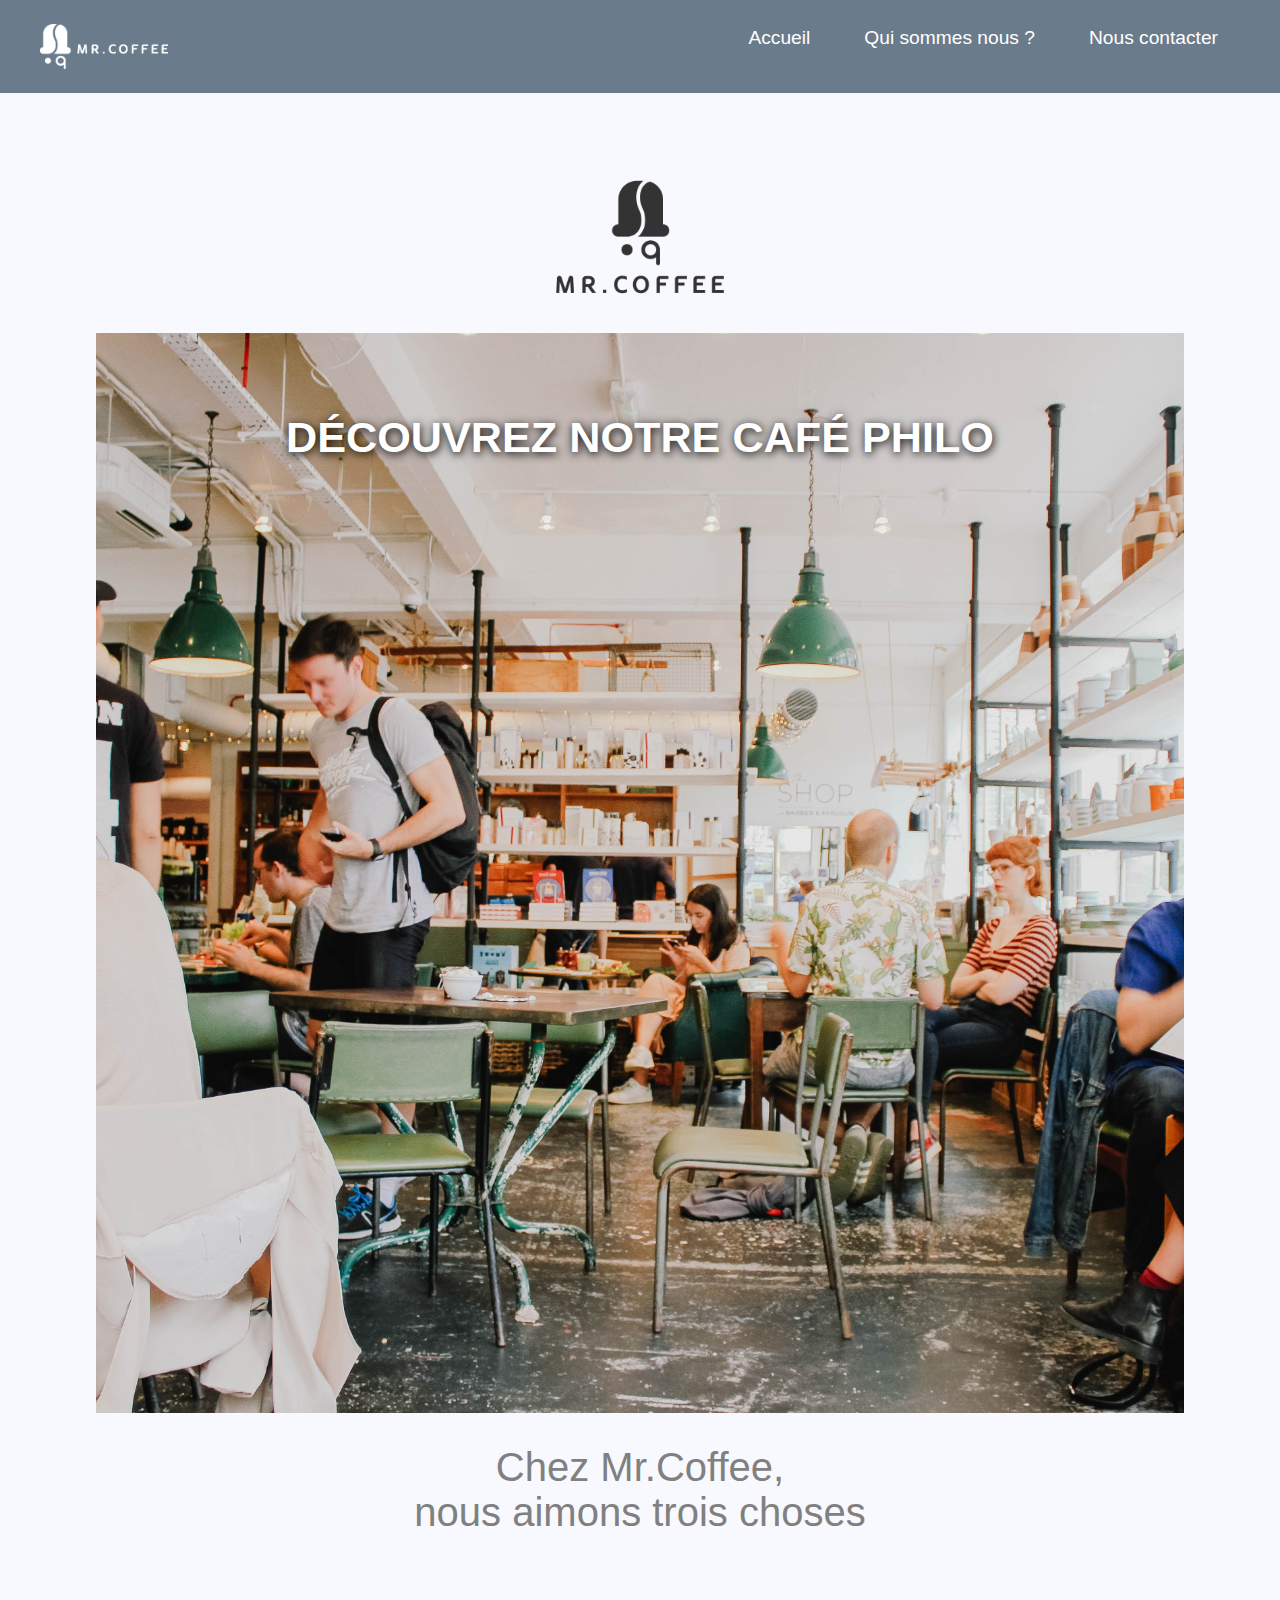
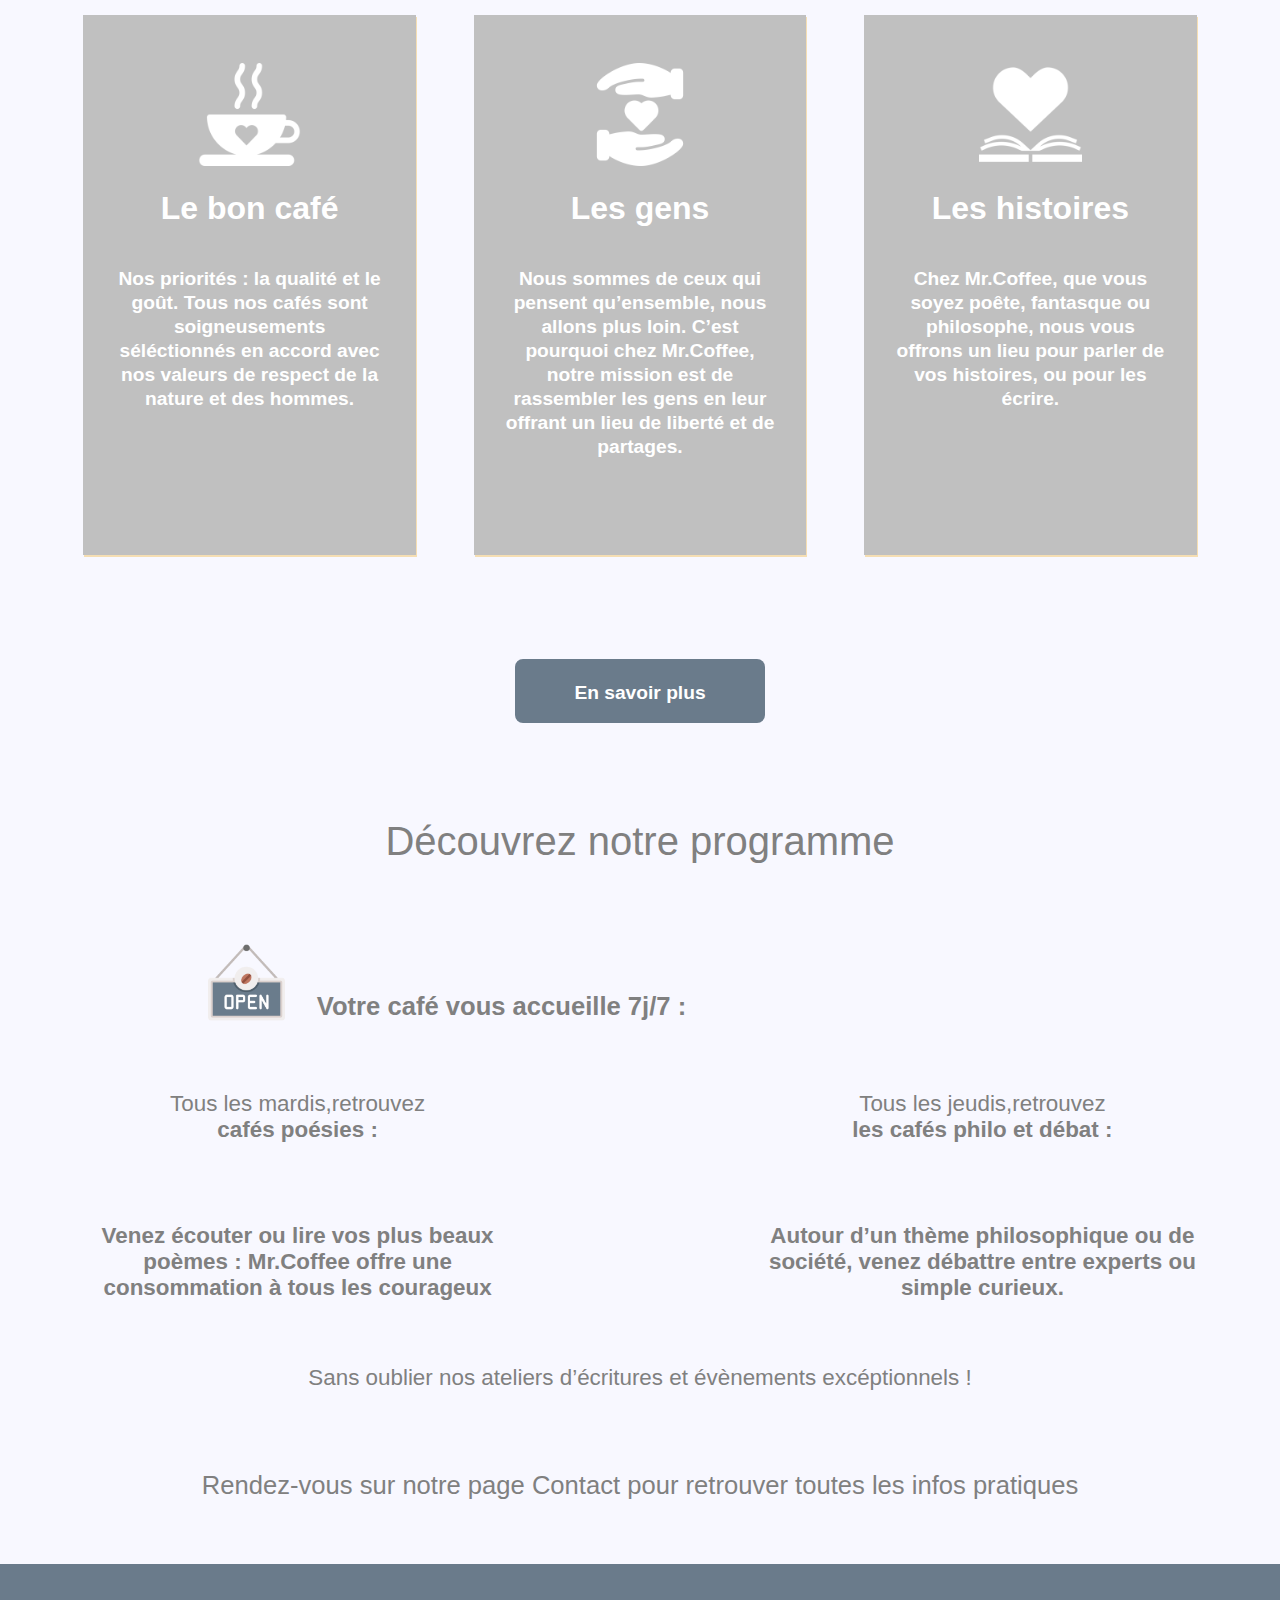
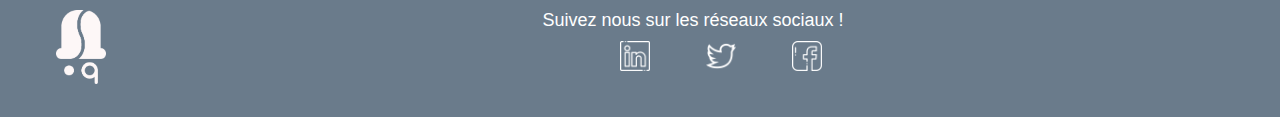
<file: index.html>
<!DOCTYPE html>
<html>

<head>
	<meta charset="utf-8">
	<link rel="stylesheet" href="style.css">
	<meta name="viewport" content="width=device-width, initial-scale=1">
	<title>mr.Coffee</title>
</head>

<body>
	<header>
		<div id="entete">
			<img src="assets/full_logo_white.png" alt="logo mr coffee" id="logow">
			<nav>
				<ul>
					<li><a href="index.html">Accueil</a></li>
					<li><a href="about.html"> Qui sommes nous ?</a></li>
					<li><a href="contact.html">Nous contacter</a></li>
				</ul>
			</nav>
		</div>
		<div id="logodark">
			<img src="assets/logo_mrcoffee.png" alt="logo mr coffee dark" id="dark">
		</div>
	</header>
	<main>
		<section>
			<div id="banniere">
				<h1>découvrez notre café philo</h1>
			</div>
		</section>
		<section>
			<h2>Chez Mr.Coffee,<br>nous aimons trois choses</h2>
			<div id="groupe">
				<div class="carte">
					<img src="assets/icon_cafe.png" alt="icon_cafe">
					<div>
						<h3>Le bon café</h3>
						<p>Nos priorités : la qualité et le goût.
							Tous nos cafés sont soigneusements
							séléctionnés en accord avec nos
							valeurs de respect de la nature et des
							hommes.</p>
					</div>
				</div>

				<div class="carte">
					<img src="assets/icon_gens.png" alt="icone gens">
					<div>
						<h3>Les gens</h3>
						<p>Nous sommes de ceux qui pensent
							qu’ensemble, nous allons plus loin.
							C’est pourquoi chez Mr.Coffee, notre
							mission est de rassembler les gens en
							leur offrant un lieu de liberté et de
							partages.</p>
					</div>
				</div>
				<div class="carte">
					<img src="assets/icon_histoires.png" alt="icone histoire">
					<div>
						<h3>Les histoires</h3>
						<p>Chez Mr.Coffee, que vous soyez
							poête, fantasque ou philosophe, nous
							vous offrons un lieu pour parler de
							vos histoires, ou pour les écrire. </p>
					</div>
				</div>
			</div>
			<div id="button"><a href="about.html">En savoir plus</a> </div>
		</section>

		<section>
			<h2>Découvrez notre programme</h2>
			<div id="pancarte">
				<div>
					<img src="assets/icon_open.png" alt="icone pancarte open">
				</div>
				<div>
					<p><strong>Votre café vous accueille 7j/7 :</strong></p>
				</div>
			</div>
			<div id="jours">
				<div id="mardi">
					<p class="texte-jour">Tous les mardis,retrouvez <strong><br> cafés poésies :</strong></p>
					<p><strong>Venez écouter ou lire vos plus beaux<br>poèmes : Mr.Coffee offre une<br>consommation à
				       tous les courageux  </strong></p>
				</div>
				<div id="jeudi">
					<p class="texte-jour">Tous les jeudis,retrouvez <strong><br> les cafés philo et débat :</strong></p>
					<p><strong>Autour d’un thème philosophique ou de<br>société, venez débattre entre experts
							ou<br>simple
							curieux.
						</strong></p>
				</div>
			</div>
			<div id="bas">
				<p class="texte-jour">Sans oublier nos ateliers d’écritures et évènements excéptionnels ! </p>
				<p id="bas-deux">Rendez-vous sur notre page Contact pour retrouver toutes les infos pratiques</p>
			</div>
		</section>
	</main>
	<footer>
		<img src="assets/logo_blanc.png" alt="logo mr coffee" id="logob">
		<div id="reseaux">
			<p>Suivez nous sur les réseaux sociaux !</p>
			<div id="reseau">
				<img src="assets/logo_linkedin.png" alt="logo linkedin">
				<img src="assets/logo_twitter.png" alt="logo twitter">
				<img src="assets/logo_facebook.png" alt="logo facebook">
			</div>
		</div>

	</footer>
</body>

</html>
</file>
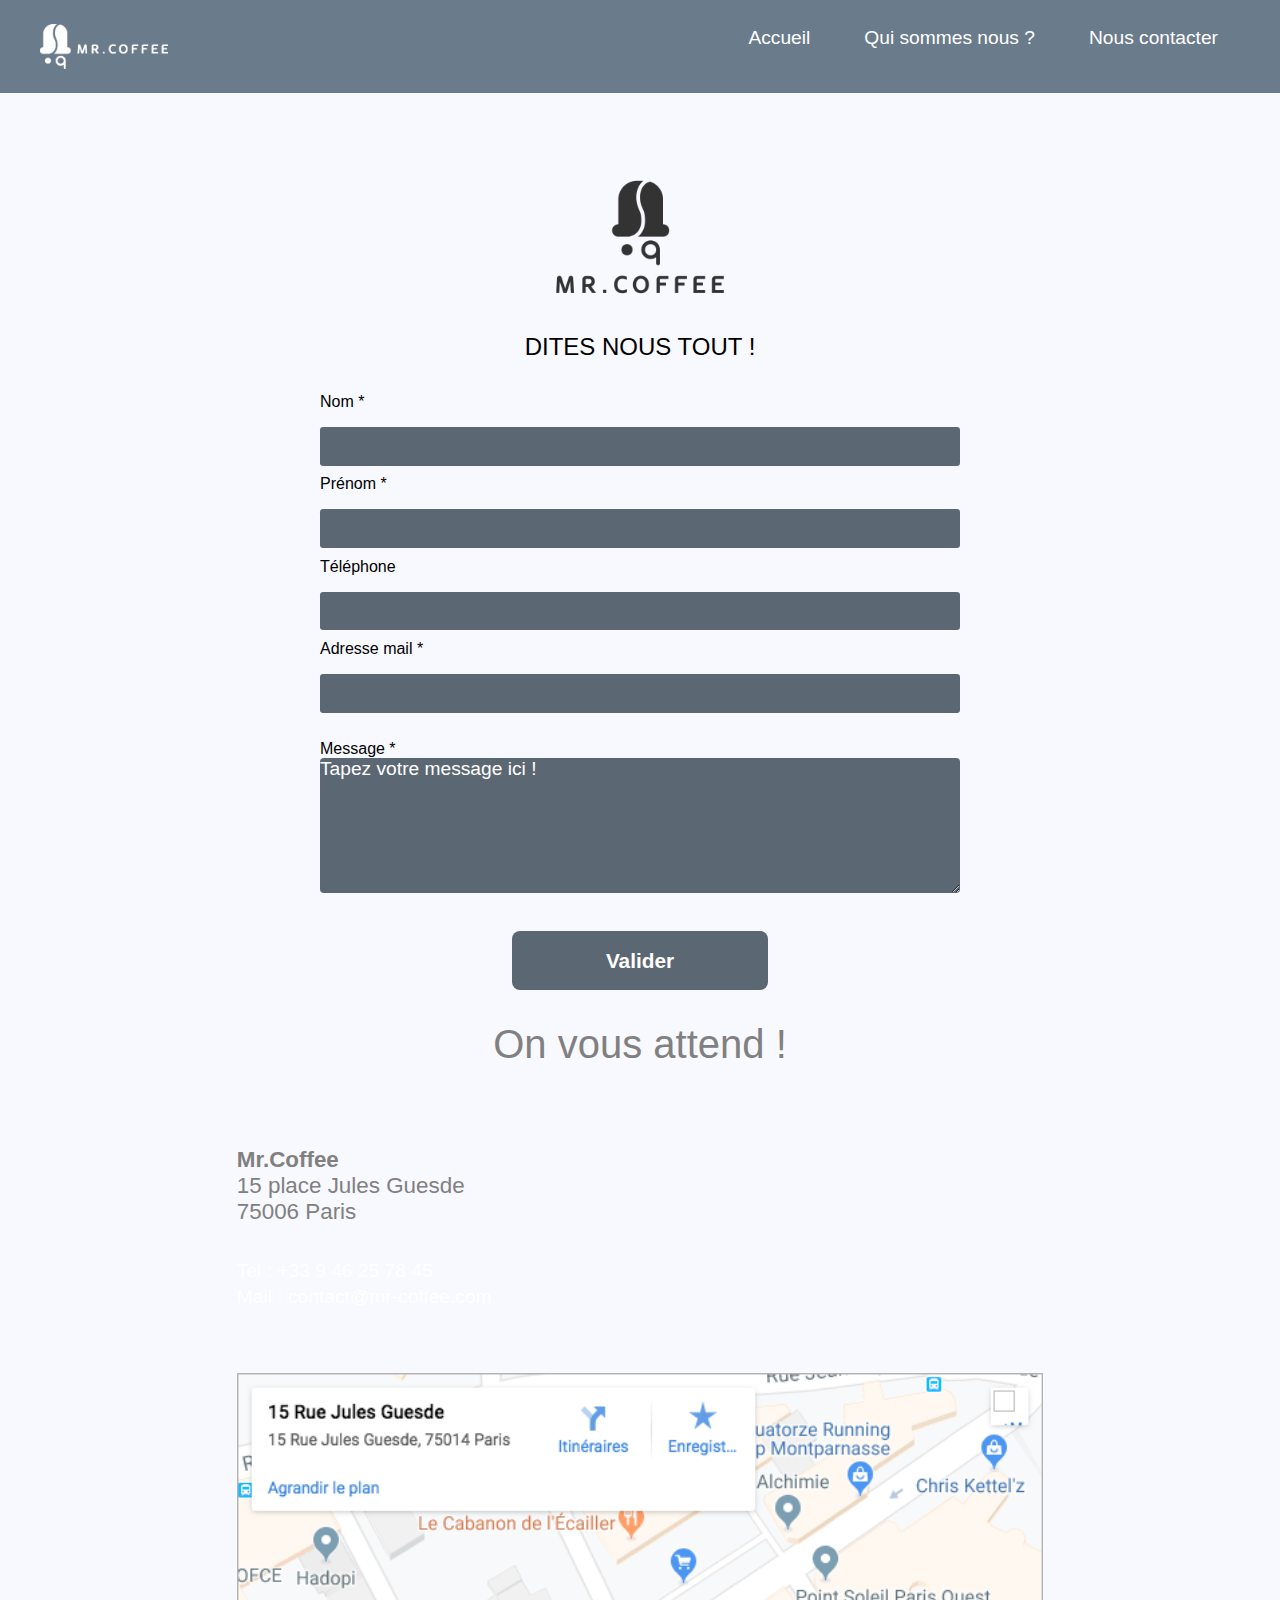
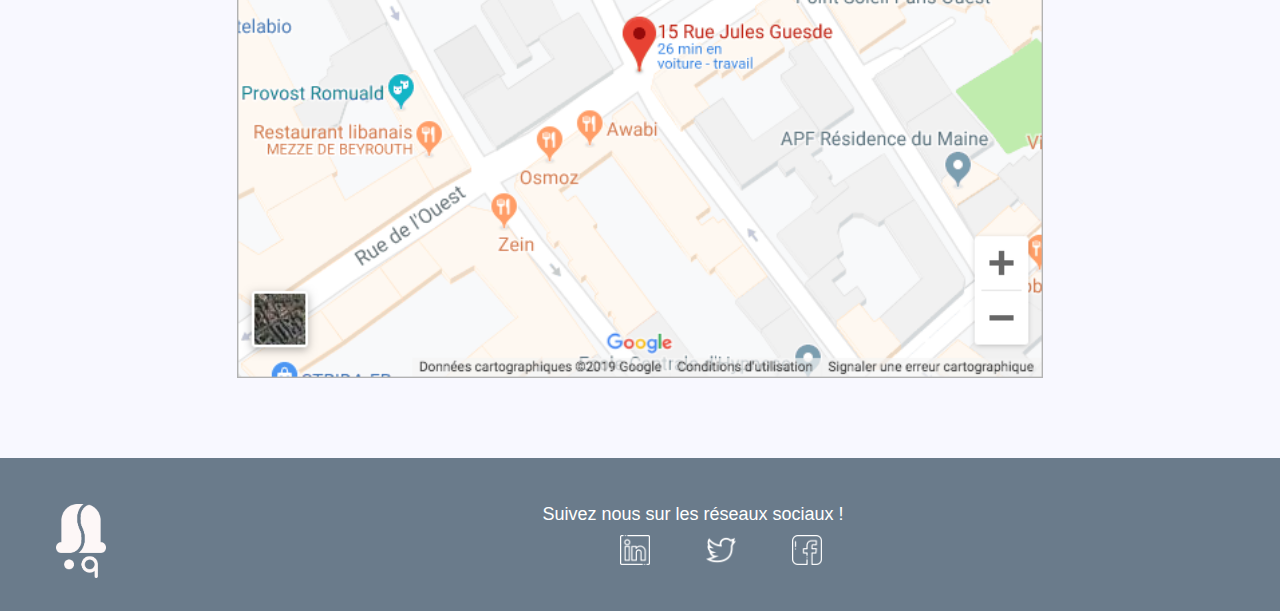
<file: contact.html>
<!DOCTYPE html>
<html>

<head>
	<meta charset="utf-8">
	<link rel="stylesheet" href="style.css">
	<meta name="viewport" content="width=device-width, initial-scale=1">
	<title>Nous contacter</title>
</head>

<body>
	<header>
		<div id="entete">
			<img src="assets/full_logo_white.png" alt="logo mr coffee" id="logow">
			<nav>
				<ul>
					<li><a href="index.html">Accueil</a></li>
					<li><a href="about.html"> Qui sommes nous ?</a></li>
					<li><a href="contact.html">Nous contacter</a></li>
				</ul>
			</nav>
		</div>
		<div id="logodark">
			<img src="assets/logo_mrcoffee.png" alt="logo mr coffee dark" id="dark">
		</div>
	</header>
	<main>
		<section id="form_conctact">

			<h1>Dites nous tout !</h1>
			<!-- form_Contact -->
			<form method="post">
				<label for='nom'> Nom *</label>
				<input type='text' id='nom' required>
				<span id='messageErreurNom'></span><br>


				<label for='prenom'> Prénom * </label>
				<input type='text' id='prenom' required>
				<span id='messageErreurPrenom'></span><br>


				<label for='tel'> Téléphone </label>
				<input type='tel'>


				<label for='mail'>Adresse mail *</label>
				<input type='email' id='mail' required><br>
				<span id='messageErreurEmail'></span><br>


				<label for="message">Message *</label>
				<textarea type='text' placeholder="Tapez votre message ici !" id='message' required></textarea><br>
				<span id='messageErreurMessage'></span><br>

				<button type='button' value='Valider' id='envoyer'>Valider</button>
			</form>

			<!-- modal_PopUP -->
			<div class="modal-container" id="modal_container" id="envoyer">
				<div class="modal">
					<div id="header_modal">
						<img src="assets/logo_dark.png" width="50" alt="logo noir">
						<h3>MERCI <br> Votre message a bien été envoyé !</h3>
					</div>
					<div id="body_modal">
						<p>Nous essaierons d'y répondre au mieux dans les plus brefs délais. À bientot chez Mr.coffee
						</p>
					</div>
					<button type="button" onclick="close" id="close">Fermer</button type="button">
				</div>
			</div>

		</section>


		<section>
			<h2>On vous attend !</h2>
			<div id="info">
				<div id="adresse">
					<p><strong>Mr.Coffee</strong><br>15 place Jules Guesde<br>75006 Paris</p>
				</div>
				<div>
					<p> <a href="tel:+33 9 46 25 78 45">Tel : +33 9 46 25 78 45</a></p>
					<p> <a href="mailto:contact@mr-coffee.com"> Mail : contact@mr-coffee.com</a></p>
					<!-- <p>Tel : +33 9 46 25 78 45<br>Mail : contact@mr-coffee.com</p> -->
				</div>
			</div>
		</section>

		<section id="carte">
			<img src="assets/carte_contact.png" alt="phote carte adresse">
		</section>


	</main>
	<footer>
		<img src="assets/logo_blanc.png" alt="logo mr coffee" id="logob">
		<div id="reseaux">
			<p>Suivez nous sur les réseaux sociaux !</p>
			<div id="reseau">
				<img src="assets/logo_linkedin.png" alt="logo linkedin">
				<img src="assets/logo_twitter.png" alt="logo twitter">
				<img src="assets/logo_facebook.png" alt="logo facebook">
			</div>
		</div>

	</footer>


	<script src="form.js"></script>
</body>

</html>
</file>
<file: style.css>
* {
    margin: 0;
    padding: 0;
    box-sizing: border-box;
    font-family: Arial, Helvetica, sans-serif;
}

#logodark,
main {
    background-color: ghostwhite;
}

#entete,
footer {
    background-color: #6A7B8B;
}

footer {
    padding-block:46px;
}

#entete img{
    width: 10vw;
    margin-bottom: 00.5rem;
    margin-left: 2rem;
    margin-top: 0.5rem;
}

#entete {
    display: flex;
    justify-content: space-between;
    align-items: center;
    padding: 0.5rem;
}

#dark {
    width: 15vw;
    display: block;
    margin: auto;
    padding-top: 48px;
}

footer img {
    width: 3.9vw;
    float: left;
    margin-left: 56px;
}

#reseaux {
    text-align: center;
}

#reseaux p {
    color: white;
    font-size: 18px;
}

#reseau img {
    width: 30px;
    
}

#reseau {
    width: 150px;
    display: flex;
    justify-content:center;
    align-items: center;
    margin: auto;
    padding-top: 10px;
}

#banniere {
    background: url(assets/mr_coffee_salle.jpg) no-repeat center center;
    background-size: cover;
    display: block;
    margin: auto;
    text-align: center;
    font-weight: bold;
    width: 85vw;
    height: 120vh;
    padding-top: 5rem;
    color: white;
}

ul {
    list-style-type: none;
    display: flex;
    padding-top: 1.2rem;
}

li {
    margin-bottom: 4vh;
    margin-right: 6vh;
}

a {
    color: white;
    text-decoration: none;
    padding-bottom: 4vh;
    font-size: 1.2rem;
}

#groupe img {
    width: 8vw;
    display: block;
    margin: auto;
}

h3 {
    font-size: 2rem;
    margin-bottom: 1.5rem;
    margin-top: 1.5rem;
}

#groupe {
    display: flex;
    justify-content: space-between;
    align-items: center;
    text-align: center;
    font-size: 1.2rem;
    color: white;
    font-weight: bold;
    margin-bottom: 3rem;
    width: 87vw;
    margin: auto;
    flex-wrap: wrap;
}

.carte {
    width: 26vw;
    background-color: silver;
    padding-top: 3rem;
    height: 60vh;
    border: none;
    box-shadow: 1px 2px 0px wheat;
    margin-bottom: 2.5rem;
}

.carte p {
    width: 21vw;
    margin: 2.5rem auto auto auto;
    line-height: 1.5rem;
}

#button {
    margin: 4rem auto 4rem auto;
    display: block;
    justify-content: center;
    background-color: #6A7B8B;
    width: 250px;
    height: 4rem;
    line-height: 7vh;
    font-weight: bold;
    border-radius: 0.5rem;
    border: none;
    text-align: center;
    font-size: 25px;
}

#pancarte img {
    width: 6vw;
    margin-right: 2rem;
}

#pancarte {
    display: flex;
    color: gray;
    font-size: 1.6rem;
    padding-left: 13rem;
    padding-bottom: 4rem;
}

#pancarte p {
    padding-top: 3rem;
}

#mardi {
    width: 40vw;
    display: flex;
    flex-direction: column;
    justify-content: center;
    margin-right: 8rem;
}

#jeudi {
    width: 40vw;
    display: flex;
    flex-direction: column;
    justify-content: center;
    margin-left: 8rem;

}

#jours {
    width: 87vw;
    display: flex;
    justify-content: space-between;
    color: gray;
    text-align: center;
    font-size: 1.4rem;
    margin: auto;
}



.texte-jour {
    padding-bottom: 5rem;
}

#bas {
    text-align: center;
    padding-top: 4rem;
    padding-bottom: 4rem;
    color: gray;
    font-size: 1.4rem;
}

#bas-deux {
    font-size: 1.6rem;
}


h1 {
    text-align: center;
    font-size: 2.7rem;
    text-transform: uppercase;
    text-shadow: 1px 2px 10px black;
}

h2 {
    font-size: 2.5rem;
    text-align: center;
    color: grey;
    margin-bottom: 5rem;
    padding-top: 2rem;
    font-weight: initial;
}



#cafe img {
    width: 35vw;
    padding: 2rem 0 7rem 0;
}

#cafe {
    display: flex;
    justify-content: space-around;
    flex-direction: row-reverse;
}

#cafe p {
    font-size: 1.7rem;
    padding: 0 0 3rem 3rem;
    text-align: left;
    color: grey;
    width: 47vw;

}

#cafe h2 {

    font-size: 2.4rem;
    padding: 6rem 0 0 3rem;
    text-align: left;
    width: 35rem;
}

#salle02 img {
    width: 36vw;
    padding: 0 0 5rem 3rem;

}

#salle02 {
    display: flex;
    justify-content: space-around;
}

#salle02 p {
    font-size: 1.7rem;
    text-align: left;
    color: grey;
    padding: 0 7rem 2rem 0;
    width: 51vw;
}

#salle02 h2 {
    font-size: 2rem;
    text-align: left;
    width: 35rem;
}

#adresse {
    padding-bottom: 2rem;
}


#info {
    width: 63vw;
    color: gray;
    font-size: 1.4rem;
    margin: auto;
}

#carte img {
    width: 63vw;
    display: block;
    margin: auto;
    padding: 4rem 0 5rem 0;
}

/* formulaire */

#form_conctact {
    width: 50vw;
    margin: auto;
}

#form_conctact h1 {
    text-align: center;
    font-size: 1.5rem;
    font-weight: normal;
    margin-bottom: 2rem;
    text-shadow: none;
}

input {
    width: 50vw;
    height: 4.3vh;
    background-color: #5b6772;
    border: none;
    border-radius: .2rem;
    margin-top: 1rem;
    color: white;
    font-size: 1.2rem;
}

label {
    margin-top: .6rem;
    display: block;
    font-family: 'Poppins', sans-serif;
}

#message {
 width: 50vw;
 height: 15vh;
 background: #5b6772;
 border: none;
 border-radius: 4px;
 color: white;
 font-size: 1.2rem;
}

#message::placeholder {
    color: white;
    font-size: 1.2rem;
}

#envoyer {
    max-width: 25vw;
    width: 20vw;
    height: 6.5vh;
    display: block;
    margin: 1rem auto auto auto;
    color: white;
    font-size: 1.3rem;
    font-weight: bold;
    background-color: #5b6772;
    border: none;
    border-radius: 8px;
}


/* modal_PopUp */
.modal-container {
    display: none;
    align-items: center;
    justify-content: center;
    position: fixed;
    top: 0;
    left: 0;
    height: 100vh;
    width: 100vw;
    pointer-events: none;
    transition: opacity 0.3s ease;
    background: black;
}



.modal {
    width: 70vw;
    max-width: 100%;
    display: grid;
    grid-template-rows: repeat(2, auto);
    grid-row-gap: 2rem;
    border-radius: 5px;
    text-align: center;
    background: white;
    margin: auto;
    padding: 2rem ;
}

#header_modal img {
    float: left;
    margin-right: 2rem;
}

#header_modal h3 {
    text-align: center;
}

#body_modal p {
    text-align: left;
    font-weight: 900;
    margin-left: 5rem;
}

/* close button  */
#close {
    width: 20vw;
    height: 5vh;
    display: block;
    background:  #5b6a77;
    color: white;
    font-size: 1.2rem;
    font-weight: 900;
    pointer-events: auto;
    margin: auto;
}


/*responsive*/

@media only screen and (min-width: 768px) and (max-width: 1024px) {
    #entete img {
        width: 16vw;
        display: block;
    }

    #entete {
        align-items: center;
        width: 100vw;
    }

    ul {
        margin-top: 1.5rem;

    }

    ul a {
        padding: 0;

    }

    #dark {
        width: 25vw;
        padding-top: 2rem;
    }


    ul a {
        font-size: 1.3rem;
        margin: 0;
    }

    #cafe,
    #salle02 {
        display: flex;
        flex-direction: column;
    }

    #cafe p,
    #salle02 p {
        width: 80vw;
        font-size: 1.2rem;
        line-height: 1.3;
        padding: 0 0 4rem 0;
        margin: auto;

    }

    #cafe h2,
    #salle02 h2 {
        width: 80vw;
        font-size: 1.5rem;
        padding: 0;
        margin: auto;
        margin-bottom: 2rem;
    }

    #cafe img {
        width: 60vw;
        display: block;
        margin: auto;
        padding: 0;
        transform: rotate(90deg);
    }

    #salle02 img {
        width: 90vw;
        display: block;
        padding: 0;
        margin: auto auto 1.8rem auto;
    }

    #reseau img {
        width: 7vw;
        margin: 0;
    }

    #reseaux p {
        margin-bottom: 1.5rem;
    }

    #reseau {
        width: 100vw;
        margin: auto;
        justify-content: center;
        gap: 2rem;
    }

    /* accueil */
    #banniere {
        background-size: contain;
        height: 40vh;
    }

    #banniere h1 {
        font-size: 1.9rem;
    }

    #groupe {
        flex-direction: column;
    }

    .carte {
        width: 80vw;
        height: 35vh;
    }

    .carte p {
        width: 70vw;
    }

    button {
        width: 50vw;
        line-height: 0;
        padding: 3rem 0;
    }

    #pancarte img {
        width: 15vw;
    }

    #pancarte {
        padding: 0 0 0 7.5rem;
        margin-bottom: 2rem;
    }

    #jours,
    #jeudi {
        flex-direction: column;
        gap: 2rem;
        justify-content: center;
        align-items: center;
    }

    #jeudi,
    #un {
        flex-direction: column;
        gap: 3rem;
        margin: 0;
    }

    .texte-jour {
        width: 80vw;
        padding: 0;
        margin: auto auto 2rem auto;
    }

}


@media (min-width: 321px) and (max-width: 767px) {
    #entete img {
        width: 40vw;
        display: block;
        margin: auto;
    }

    #entete {
        flex-direction: column;
        padding: 1rem 0;
        justify-content: center;
        align-items: center;
    }

    ul {
        width: 100vw;
        justify-content: center;
        gap: 2rem;
        margin: auto;
        text-align: center;
    }

    li {
        margin: 0;
    }

    #dark {
        width: 35vw;
        padding-top: 2rem;
    }


    ul a {
        font-size: 1rem;
        margin: 0;
    }

    #cafe,
    #salle02 {
        display: flex;
        flex-direction: column;
    }

    #cafe p,
    #salle02 p {
        width: 80vw;
        font-size: 1.4rem;
        line-height: 1.3;
        padding: 0 0 4rem 0;
        margin: auto;

    }

    #cafe h2,
    #salle02 h2 {
        width: 80vw;
        font-size: 1.5rem;
        padding: 0;
        margin: auto;
        margin-bottom: 2rem;
    }

    #cafe img {
        width: 60vw;
        display: block;
        margin: auto;
        padding: 0;
        transform: rotate(90deg);
    }

    #salle02 img {
        width: 90vw;
        display: block;
        padding: 0;
        margin: auto auto 1.8rem auto;
    }

    #reseau img {
        width: 7vw;
        margin: 0;
    }

    #reseaux p {
        margin-bottom: 1.5rem;
    }

    #reseau {
        width: 100vw;
        margin: auto;
        justify-content: center;
        gap: 2rem;
    }

    /* contact */
    #info {
        width: 80vw;
    }

    #info p {
        font-size: 1.3rem;
    }

    #carte img {
        width: 80vw;
    }

    /* accueil */
    #banniere {
        background-size: contain;
        height: 40vh;
    }

    #banniere h1 {
        font-size: 1.2rem;
    }
    h2{
        font-size: 1.4rem;
    }

    #groupe {
        flex-direction: column;
    }
#groupe img{
    width: 20vw;
}
    .carte {
        width: 80vw;
        height: 68vh;
    }
    .carte h3{
        font-size: 1.5rem;
    }
    .carte p {
        width: 70vw;
        font-size: 1.1rem;
    }

    button {
        width: 60vw;
        line-height: 0;
        padding: 2.5rem 0;
    }

    #pancarte img {
        width: 15vw;
    }

    #pancarte strong{
        font-size: 1rem;
        position: absolute;
        top: 2rem;
    }

    #pancarte {
        
        padding: 0 0 0 1rem;
        margin: 2rem auto 2rem auto;
        position: relative;

    }
    #jours{
        font-size: 1rem;
        line-height: 1.4;
    }

    #trois, #bas-deux{
        font-size: 1rem;
    }
    
    #jours,
    #jeudi {
        flex-direction: column;
        gap: 2rem;
        justify-content: center;
        align-items: center;
    }

    #jeudi,
    #un {
        flex-direction: column;
        gap: 3rem;
        margin: 0;
    }

    .texte-jour {
        width: 80vw;
        padding: 0;
        margin: auto auto 2rem auto;
    }
}

@media (max-width: 365px){
    #entete img {
        width: 40vw;
        display: block;
        margin: auto;
    }

    #entete {
        flex-direction: column;
        padding: 1rem 0;
        justify-content: center;
        align-items: center;
    }

    ul {
        width: 100vw;
        justify-content: center;
        gap: 1rem;
        margin: auto;
        text-align: center;
    }

    li {
        margin: 0;
    }

    #dark {
        width: 35vw;
        padding-top: 2rem;
    }


    ul a {
        font-size: .8rem;
        margin: 0;
    }

    #cafe,
    #salle02 {
        display: flex;
        flex-direction: column;
    }

    #cafe p,
    #salle02 p {
        width: 80vw;
        font-size: 1.4rem;
        line-height: 1.3;
        padding: 0 0 4rem 0;
        margin: auto;

    }

    #cafe h2,
    #salle02 h2 {
        width: 80vw;
        font-size: 1.5rem;
        padding: 0;
        margin: auto;
        margin-bottom: 2rem;
    }

    #cafe img {
        width: 60vw;
        display: block;
        margin: auto;
        padding: 0;
        transform: rotate(90deg);
    }

    #salle02 img {
        width: 90vw;
        display: block;
        padding: 0;
        margin: auto auto 1.8rem auto;
    }

    #reseau img {
        width: 7vw;
        margin: 0;
    }

    #reseaux p {
        margin-bottom: 1.5rem;
    }

    #reseau {
        width: 100vw;
        margin: auto;
        justify-content: center;
        gap: 2rem;
    }

    /* contact */
    #info {
        width: 80vw;
    }

    #info p {
        font-size: 1.3rem;
    }

    #carte img {
        width: 80vw;
    }

    /* accueil */
    #banniere {
        background-size: contain;
        height: 40vh;
    }

    #banniere h1 {
        font-size: 1.2rem;
    }
    h2{
        font-size: 1.4rem;
    }

    #groupe {
        flex-direction: column;
    }
#groupe img{
    width: 20vw;
}
    .carte {
        width: 80vw;
        height: 68vh;
    }
    .carte h3{
        font-size: 1.5rem;
    }
    .carte p {
        width: 70vw;
        font-size: 1.1rem;
    }

    button {
        width: 60vw;
        line-height: 0;
        padding: 2.5rem 0;
    }

    #pancarte img {
        width: 15vw;
    }

    #pancarte strong{
        font-size: 1rem;
        position: absolute;
        top: 2rem;
    }

    #pancarte {
        
        padding: 0 0 0 1rem;
        margin: 2rem auto 2rem auto;
        position: relative;

    }
    #jours{
        font-size: 1rem;
        line-height: 1.4;
    }

    #trois, #bas-deux{
        font-size: 1rem;
    }
    
    #jours,
    #jeudi {
        flex-direction: column;
        gap: 2rem;
        justify-content: center;
        align-items: center;
    }

    #jeudi,
    #mardi {
        flex-direction: column;
        gap: 3rem;
        margin: 0;
    }

    .texte-jour {
        width: 80vw;
        padding: 0;
        margin: auto auto 2rem auto;
    }
}
</file>
